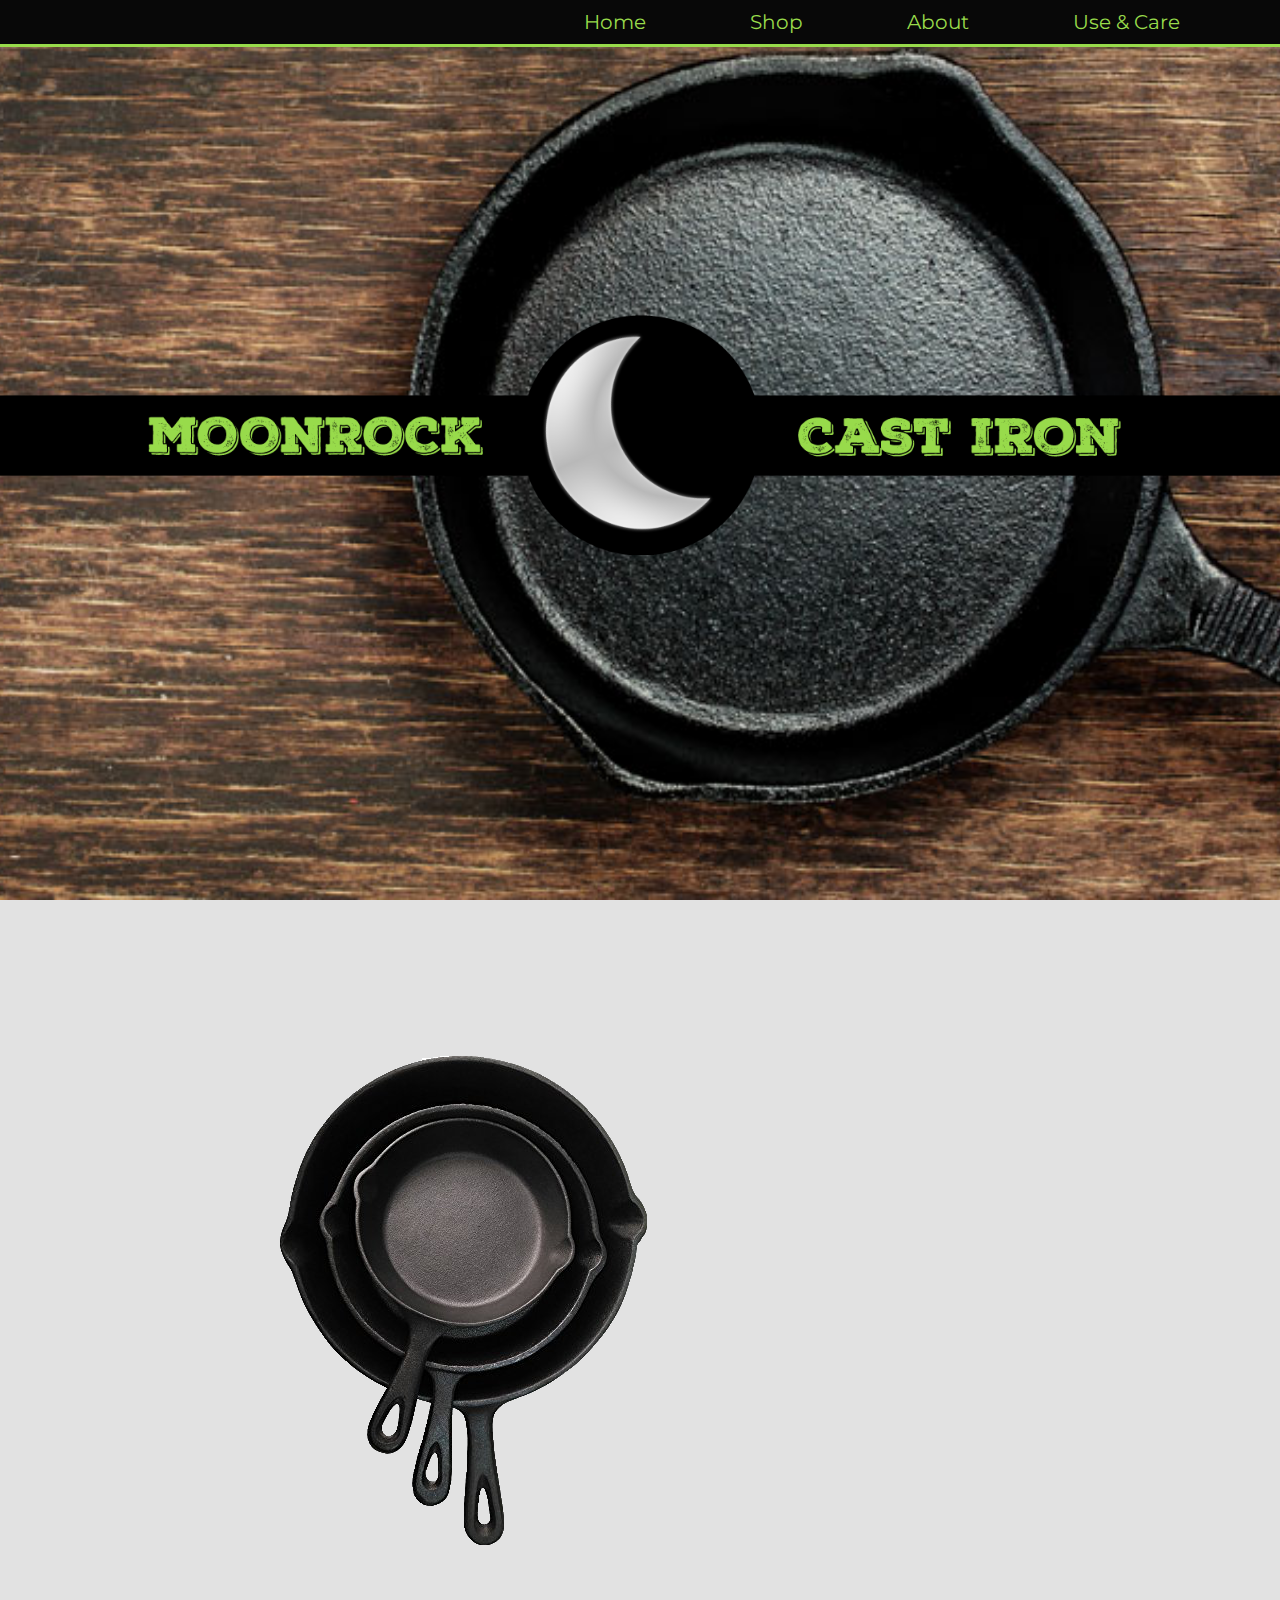
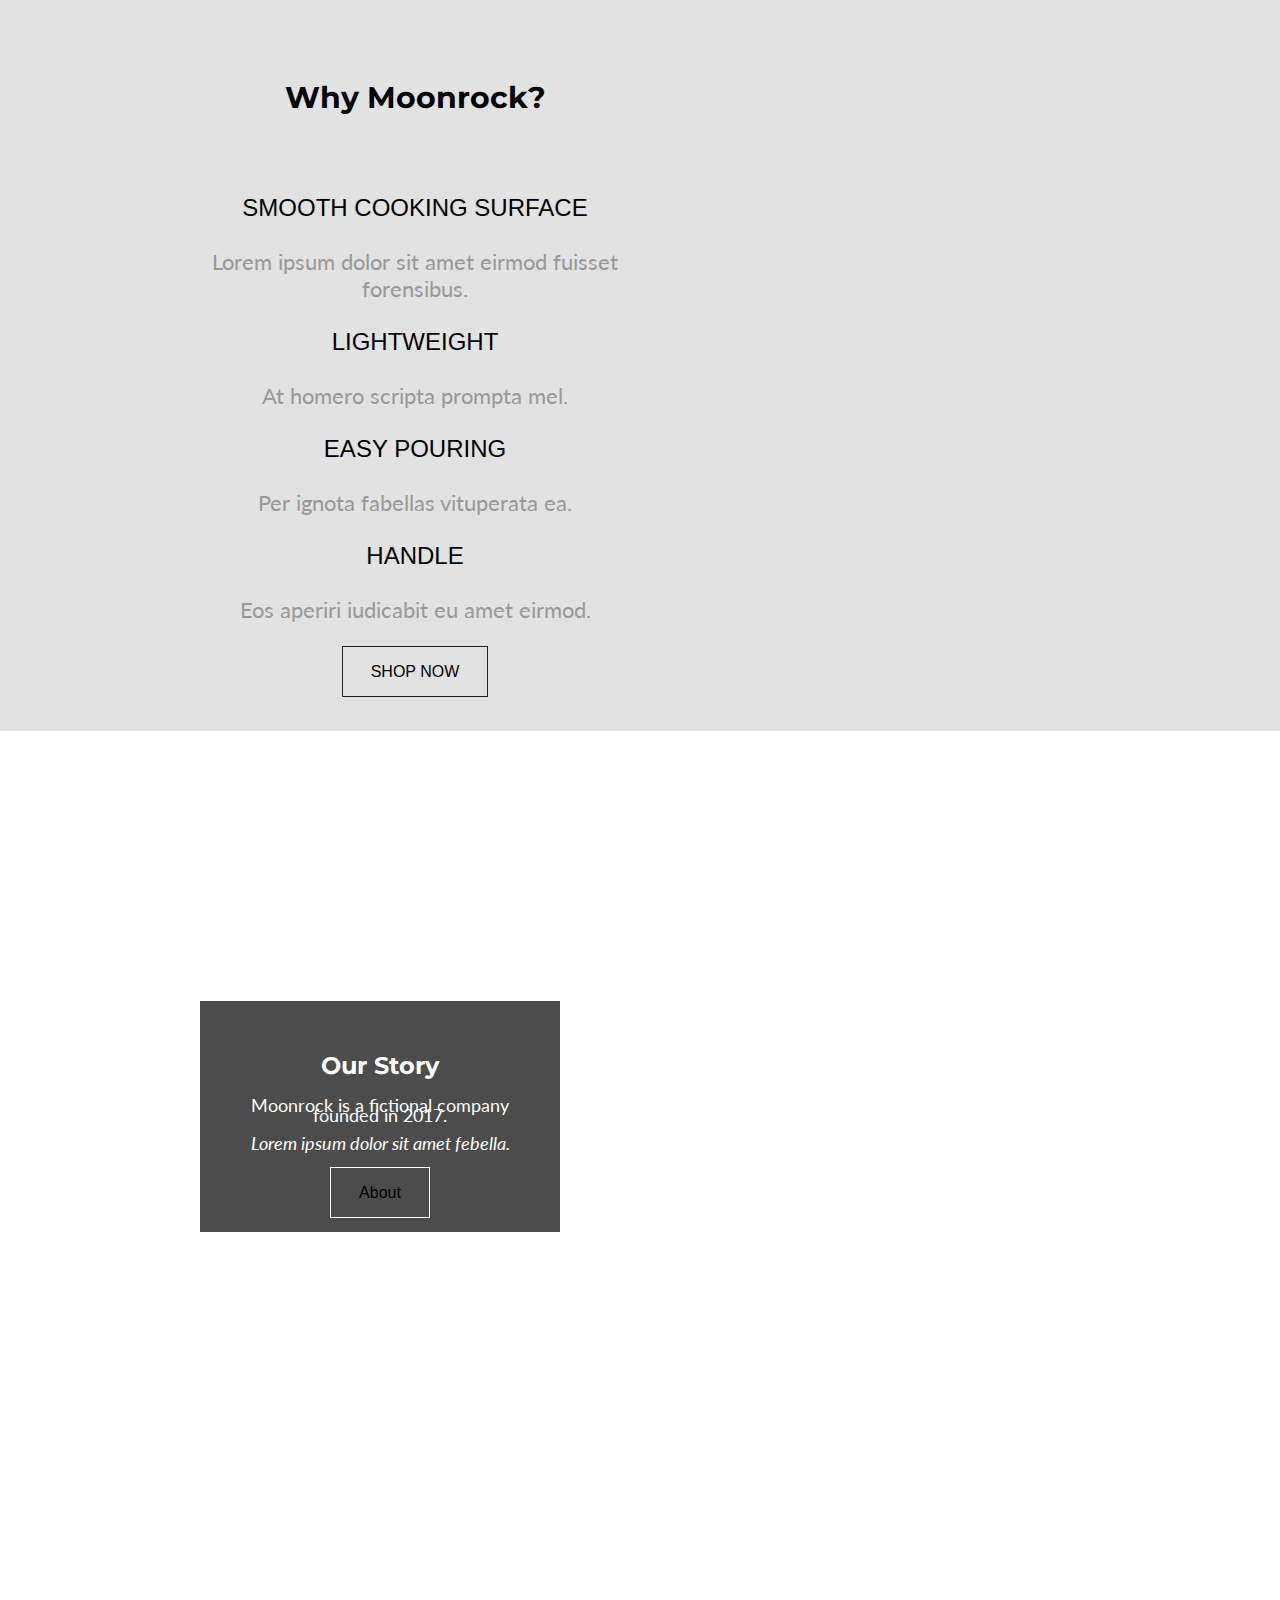
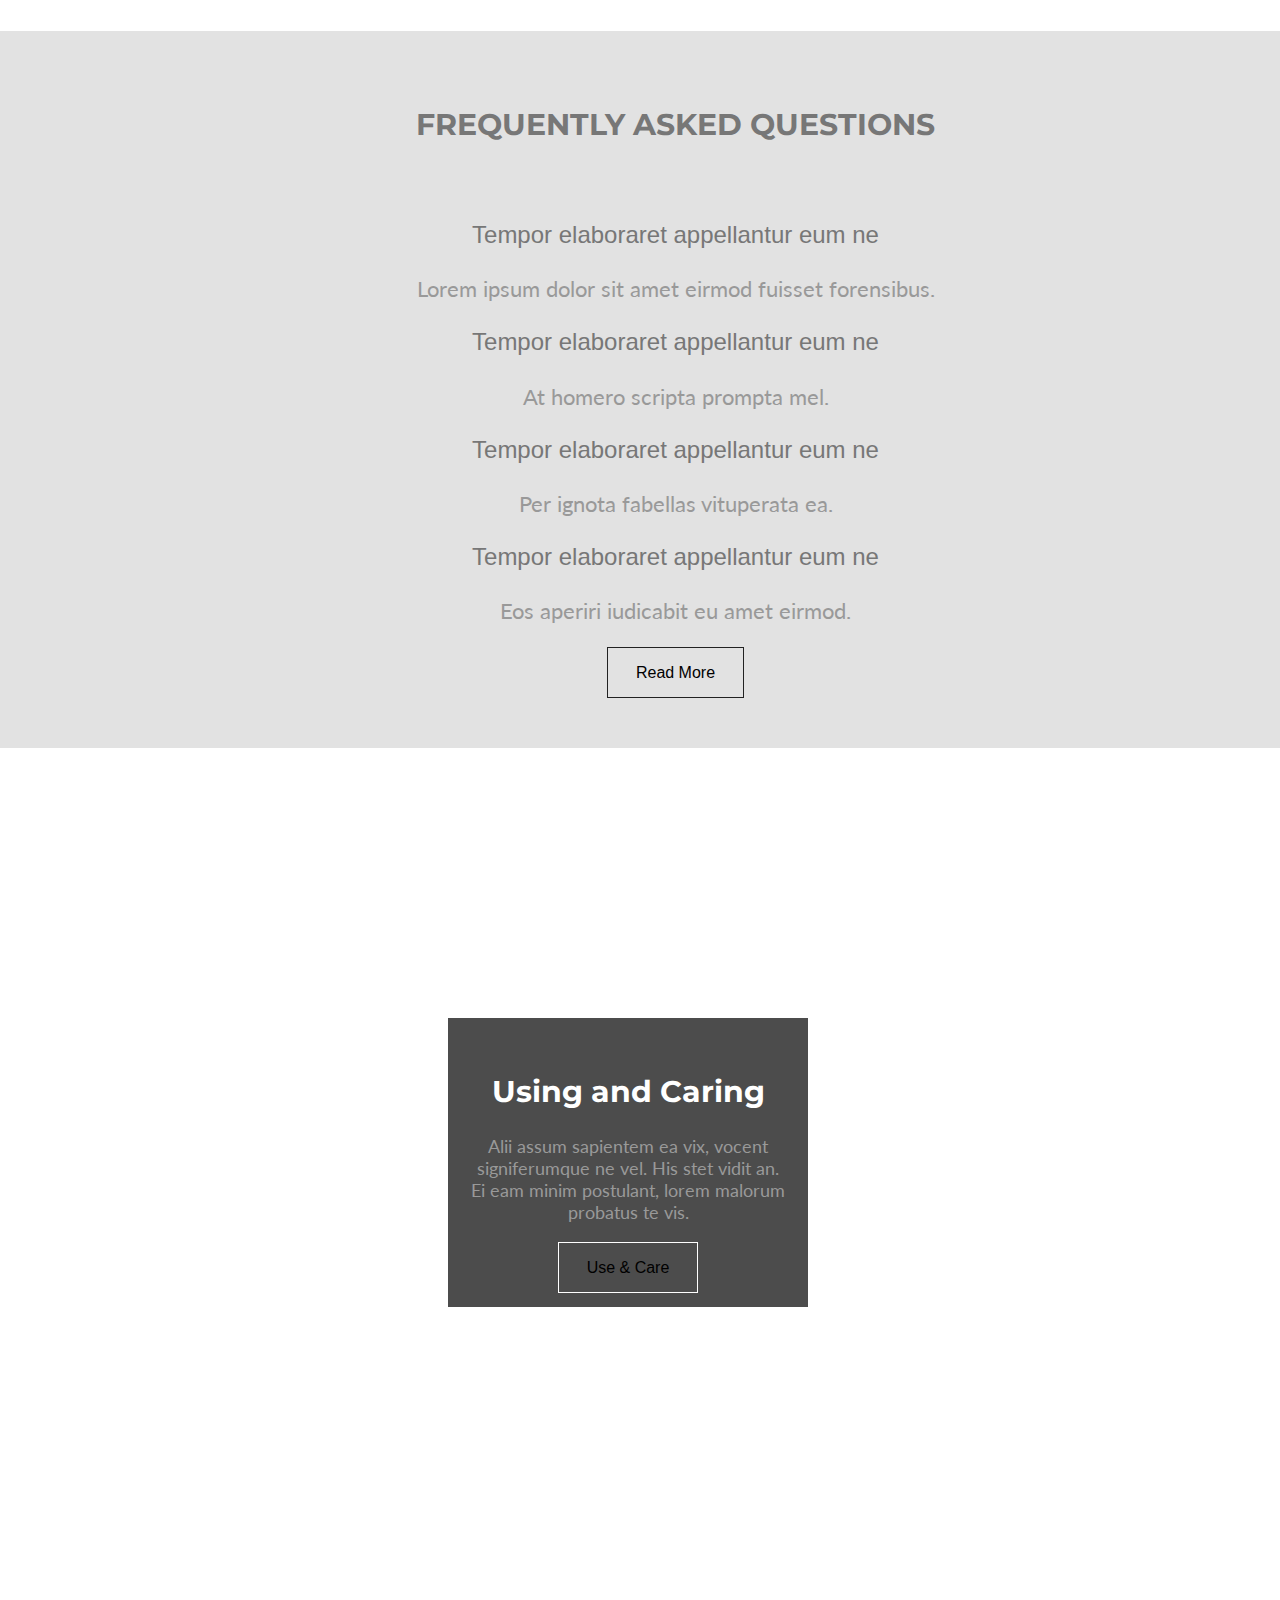
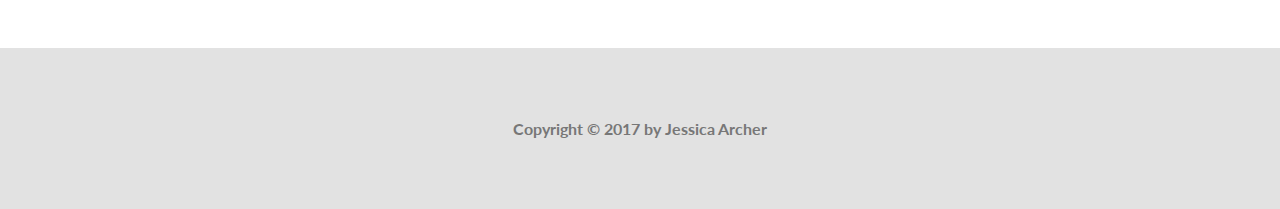
<file: index.html>
<!DOCTYPE html>
<html>
<head>
<meta name="viewport" content="width=device-width, initial-scale=1">
<link rel="stylesheet" type="text/css" href="css/parallax.css">
<link rel="stylesheet" type="text/css" href="css/main.css">

</head>
<body>

<header>
  <div id="nav">
    <nav class="fixed-nav-bar">
      <ul class="nav">
        <li><a href="index.html">Home</a></li>
          <li><a href="shop.html">Shop</a></li>
          <li><a href="about.html">About</a></li>
          <li><a href="care.html">Use & Care</a></li>
      </ul>
    </nav>
  </div>
</header>

<section id="top"></section>

<div class="bgimg-1">
  <div class="caption">
    <img class="logo" src="img/MRlogo.png" alt="Moonrock Cast Iron">
  </div>
</div>

<section id="about">
  <div class="left-column">
    <img src="img/set.png">
  </div>
  <div class="right-column">
  <h2>Why Moonrock?</h2>
  <p>&nbsp;</p>
  <content>
  <h5>SMOOTH COOKING SURFACE</h5>
    <p>Lorem ipsum dolor sit amet eirmod fuisset forensibus.</p>
    <h5>LIGHTWEIGHT</h5>
    <p> At homero scripta prompta mel.</p>
    <h5>EASY POURING</h5>
    <p>Per ignota fabellas vituperata ea. </p>
    <h5>HANDLE</h5>
    <p>Eos aperiri iudicabit eu amet eirmod.</p><br>
    <a class="button" href="shop.html">SHOP NOW</a>
  </content>
  </div>
</section>

<div class="bgimg-2">
  <div class="row">
  <div class="left-column">
    <h2>Our Story</h2>
    <p>Moonrock is a fictional company founded in 2017.</p>
    <p style="font-style: italic">Lorem ipsum dolor sit amet febella.</p><br>
    <a class="button" href="about.html">About</a>
  </div>
</div>
</div>

<section id="faq">
  <div class="center-column">
  <h2>FREQUENTLY ASKED QUESTIONS</h2>
  <p>&nbsp;</p>
  <content>
  <h5>Tempor elaboraret appellantur eum ne</h5>
    <p>Lorem ipsum dolor sit amet eirmod fuisset forensibus.</p>
    <h5>Tempor elaboraret appellantur eum ne</h5>
    <p> At homero scripta prompta mel.</p>
    <h5>Tempor elaboraret appellantur eum ne</h5>
    <p>Per ignota fabellas vituperata ea. </p>
    <h5>Tempor elaboraret appellantur eum ne</h5>
    <p>Eos aperiri iudicabit eu amet eirmod.</p><br>
    <a class="button" href="faq.html">Read More</a>
  </content>
  </div>
 <p>
</p>
</section>

<div class="bgimg-3">
  <div class="row">
  <div class="center-column">
    <h2>Using and Caring</h2>
    <p>Alii assum sapientem ea vix, vocent signiferumque ne vel. His stet vidit an. Ei eam minim postulant, lorem malorum probatus te vis.</p><br>
    <a class="button" href="care.html">Use & Care</a>
  </div>
</div>
</div>


<section id="footer"><h4>Copyright &copy; 2017 by Jessica Archer</h4></section>



</body>
</html>
</file>
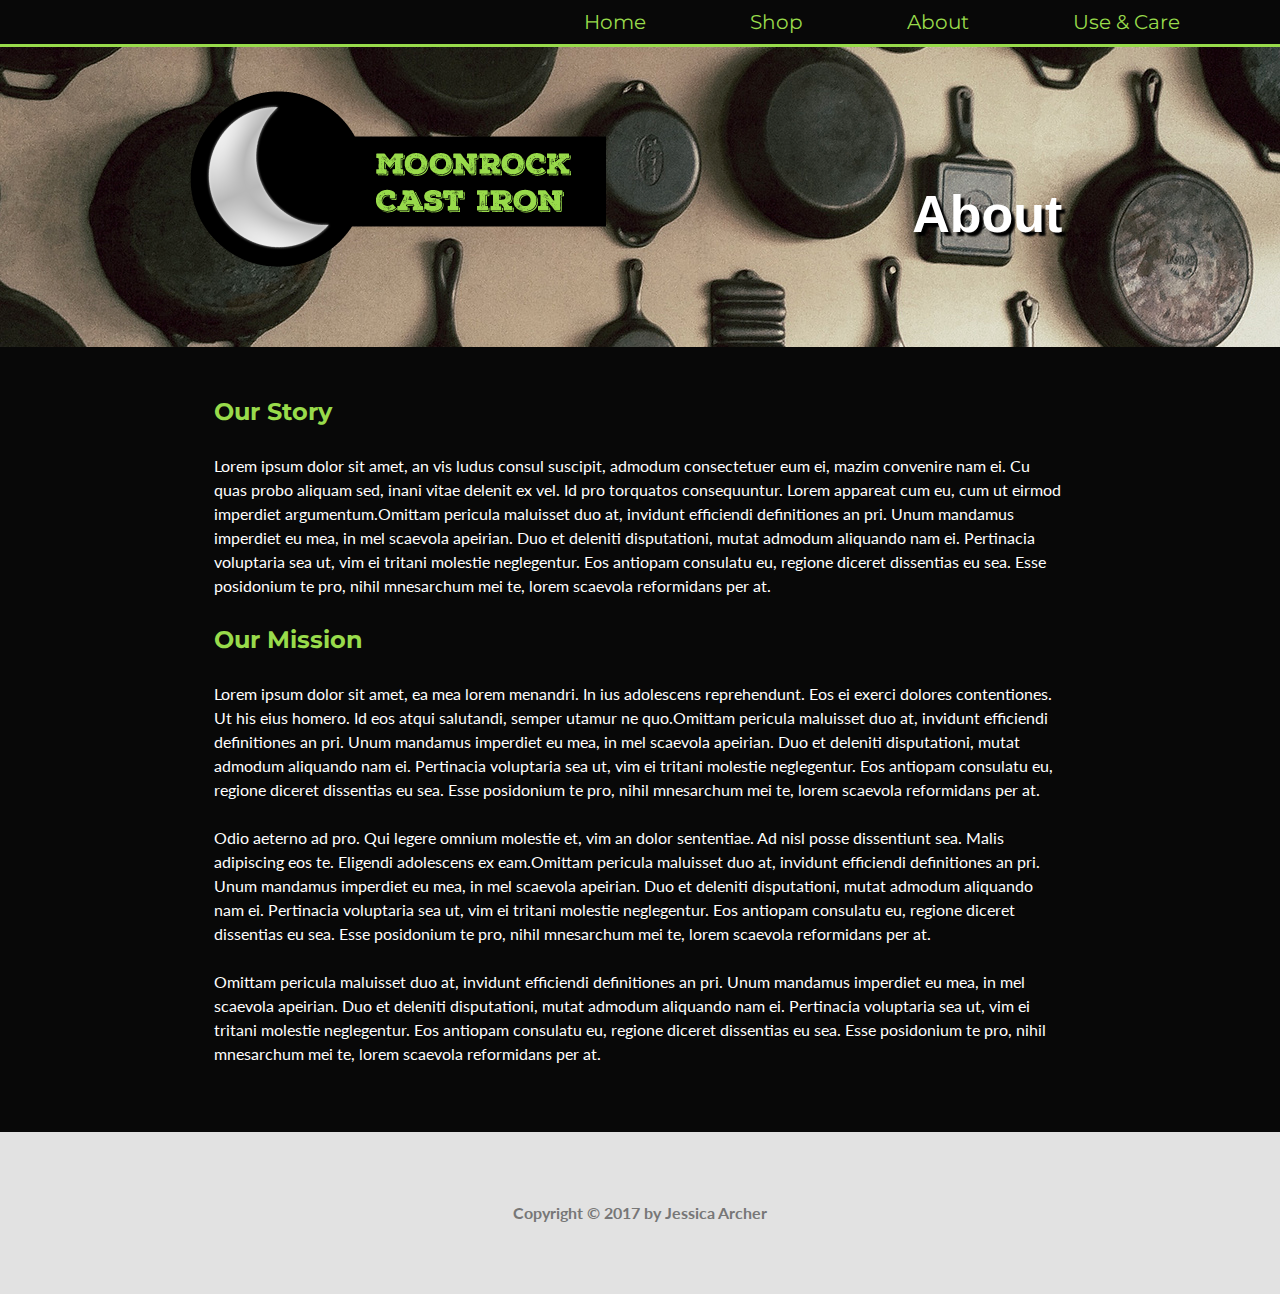
<file: about.html>
<!doctype html>
<html lang="en">
<head>
<meta charset="utf-8">


<meta name="viewport" content="width=device-width, initial-scale=1.0">
<link rel="stylesheet" type="text/css" href="css/main.css">
<link href="https://fonts.googleapis.com/css?family=Artifika" rel="stylesheet">
<title>Moon Rock Cast Iron</title>


</head>

<body>	
		<nav class="fixed-nav-bar">
			 <ul class="nav">
	       	 <li><a href="index.html">Home</a></li>
	          <li><a href="shop.html">Shop</a></li>
          	<li><a href="about.html">About</a></li>
	          <li><a href="care.html">Use & Care</a></li>
	      	</ul>
		</nav>

	<div class="pageBanner">
		<div class="row">
			<div class="smLogo">
			<img src="img/MRlogosm.png">
				
			</div>
			<div class="pageTitle">
				<h1>About<h1>
			</div>
			
		</div>
		
	</div>
<section id="subPage">
  <div class="content">
  <h3>Our Story</h3>
  <p>Lorem ipsum dolor sit amet, an vis ludus consul suscipit, admodum consectetuer eum ei, mazim convenire nam ei. Cu quas probo aliquam sed, inani vitae delenit ex vel. Id pro torquatos consequuntur. Lorem appareat cum eu, cum ut eirmod imperdiet argumentum.Omittam pericula maluisset duo at, invidunt efficiendi definitiones an pri. Unum mandamus imperdiet eu mea, in mel scaevola apeirian. Duo et deleniti disputationi, mutat admodum aliquando nam ei. Pertinacia voluptaria sea ut, vim ei tritani molestie neglegentur. Eos antiopam consulatu eu, regione diceret dissentias eu sea. Esse posidonium te pro, nihil mnesarchum mei te, lorem scaevola reformidans per at.</p>
		<h3>Our Mission</h3>
		<p>Lorem ipsum dolor sit amet, ea mea lorem menandri. In ius adolescens reprehendunt. Eos ei exerci dolores contentiones. Ut his eius homero. Id eos atqui salutandi, semper utamur ne quo.Omittam pericula maluisset duo at, invidunt efficiendi definitiones an pri. Unum mandamus imperdiet eu mea, in mel scaevola apeirian. Duo et deleniti disputationi, mutat admodum aliquando nam ei. Pertinacia voluptaria sea ut, vim ei tritani molestie neglegentur. Eos antiopam consulatu eu, regione diceret dissentias eu sea. Esse posidonium te pro, nihil mnesarchum mei te, lorem scaevola reformidans per at.<br><br>
		Odio aeterno ad pro. Qui legere omnium molestie et, vim an dolor sententiae. Ad nisl posse dissentiunt sea. Malis adipiscing eos te. Eligendi adolescens ex eam.Omittam pericula maluisset duo at, invidunt efficiendi definitiones an pri. Unum mandamus imperdiet eu mea, in mel scaevola apeirian. Duo et deleniti disputationi, mutat admodum aliquando nam ei. Pertinacia voluptaria sea ut, vim ei tritani molestie neglegentur. Eos antiopam consulatu eu, regione diceret dissentias eu sea. Esse posidonium te pro, nihil mnesarchum mei te, lorem scaevola reformidans per at.<br><br>
		Omittam pericula maluisset duo at, invidunt efficiendi definitiones an pri. Unum mandamus imperdiet eu mea, in mel scaevola apeirian. Duo et deleniti disputationi, mutat admodum aliquando nam ei. Pertinacia voluptaria sea ut, vim ei tritani molestie neglegentur. Eos antiopam consulatu eu, regione diceret dissentias eu sea. Esse posidonium te pro, nihil mnesarchum mei te, lorem scaevola reformidans per at.</p>
   
  </div>
 <p>
</p>
</section>
	
	
	<div id="footer">
			<h4>Copyright &copy; 2017 by Jessica Archer</h4>
	</div>



</body>
</html>
</file>
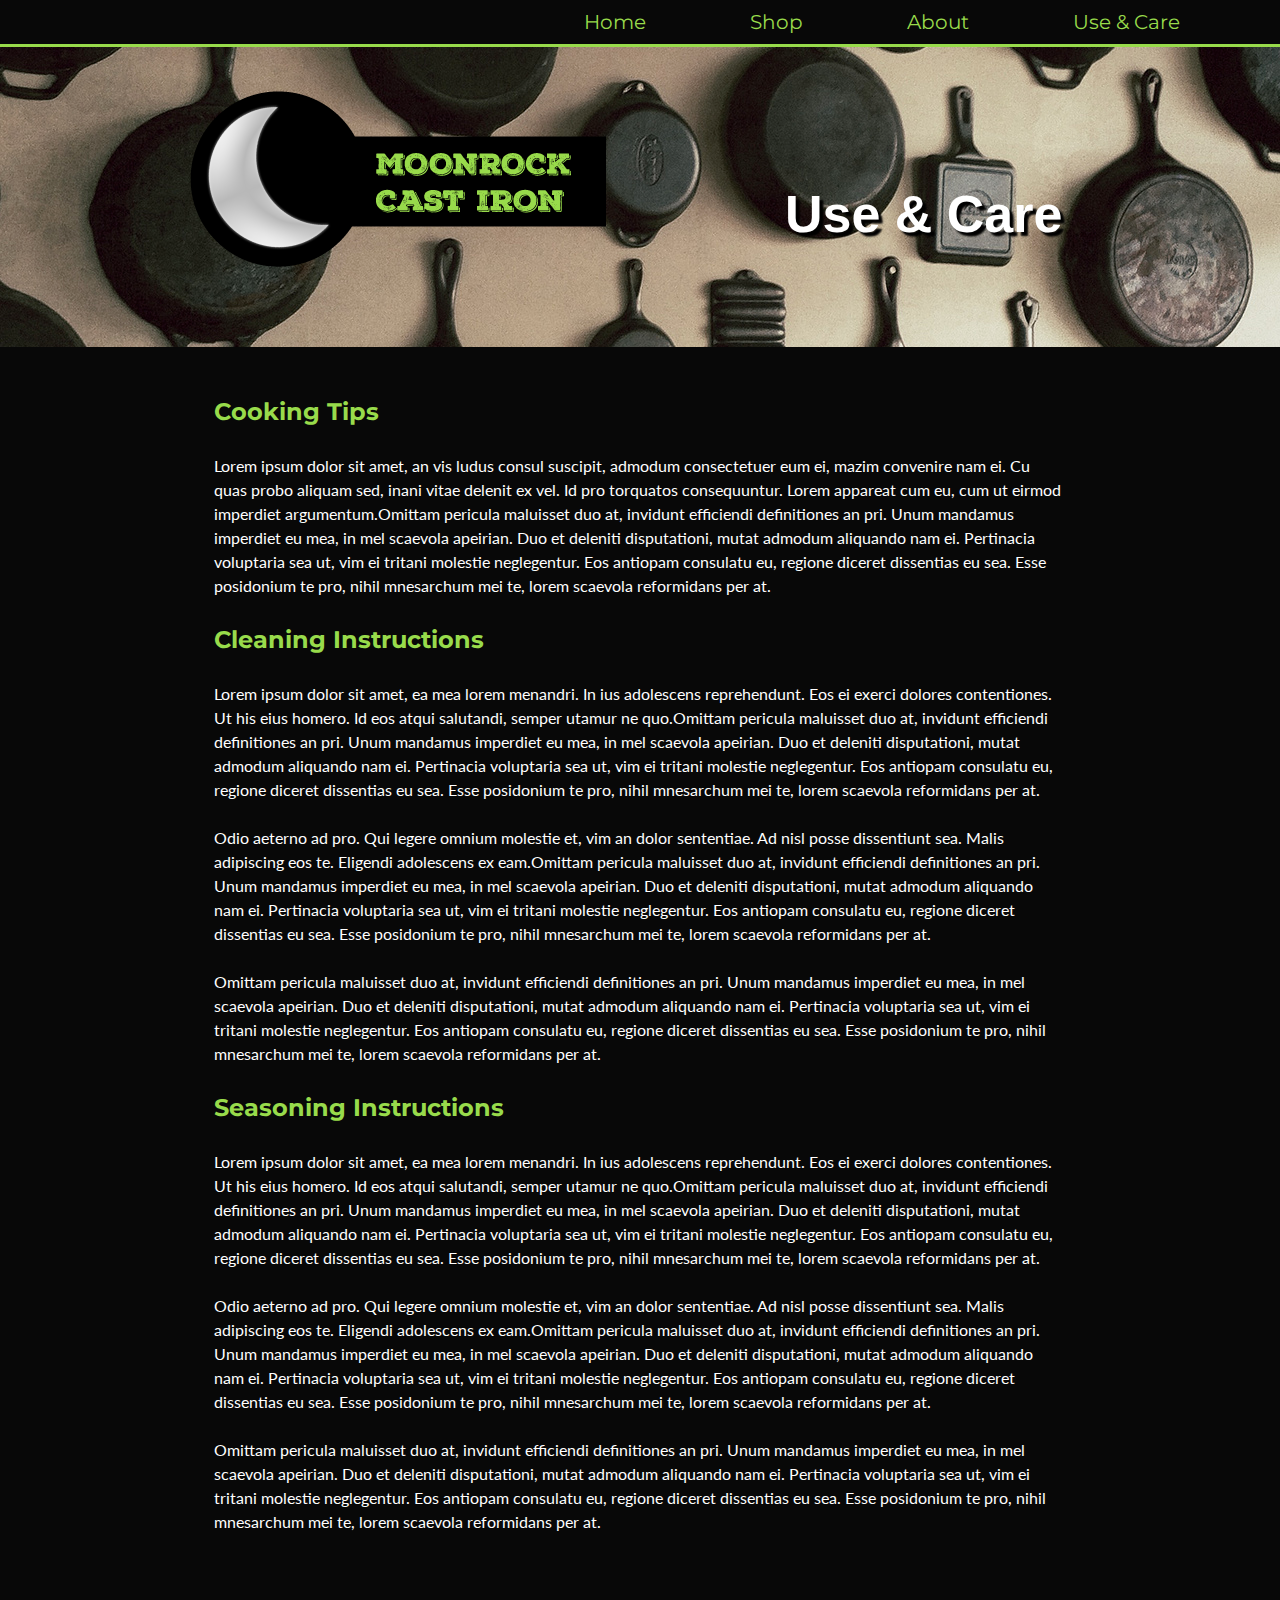
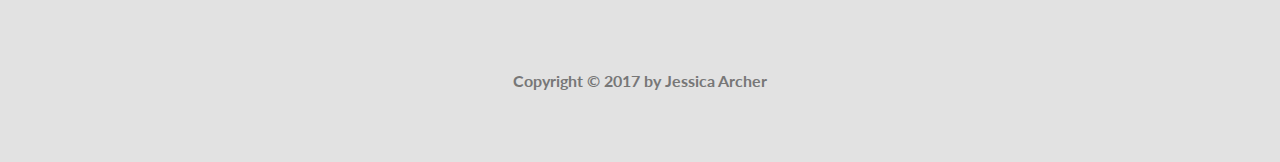
<file: care.html>
<!doctype html>
<html lang="en">
<head>
<meta charset="utf-8">


<meta name="viewport" content="width=device-width, initial-scale=1.0">
<link rel="stylesheet" type="text/css" href="css/main.css">
<link href="https://fonts.googleapis.com/css?family=Artifika" rel="stylesheet">
<title>Moon Rock Cast Iron</title>


</head>

<body>	
		<nav class="fixed-nav-bar">
			 <ul class="nav">
	       	 <li><a href="index.html">Home</a></li>
	          <li><a href="shop.html">Shop</a></li>
          	<li><a href="about.html">About</a></li>
	          <li><a href="care.html">Use & Care</a></li>
	      	</ul>
		</nav>

	<div class="pageBanner">
		<div class="row">
			<div class="smLogo">
			<img src="img/MRlogosm.png">
				
			</div>
			<div class="pageTitle">
				<h1>Use & Care<h1>
			</div>
			
		</div>
		
	</div>
<section id="subPage">
  <div class="content">
  <h3>Cooking Tips</h3>
  <p>Lorem ipsum dolor sit amet, an vis ludus consul suscipit, admodum consectetuer eum ei, mazim convenire nam ei. Cu quas probo aliquam sed, inani vitae delenit ex vel. Id pro torquatos consequuntur. Lorem appareat cum eu, cum ut eirmod imperdiet argumentum.Omittam pericula maluisset duo at, invidunt efficiendi definitiones an pri. Unum mandamus imperdiet eu mea, in mel scaevola apeirian. Duo et deleniti disputationi, mutat admodum aliquando nam ei. Pertinacia voluptaria sea ut, vim ei tritani molestie neglegentur. Eos antiopam consulatu eu, regione diceret dissentias eu sea. Esse posidonium te pro, nihil mnesarchum mei te, lorem scaevola reformidans per at.</p>
	
	<h3>Cleaning Instructions</h3>
		<p>Lorem ipsum dolor sit amet, ea mea lorem menandri. In ius adolescens reprehendunt. Eos ei exerci dolores contentiones. Ut his eius homero. Id eos atqui salutandi, semper utamur ne quo.Omittam pericula maluisset duo at, invidunt efficiendi definitiones an pri. Unum mandamus imperdiet eu mea, in mel scaevola apeirian. Duo et deleniti disputationi, mutat admodum aliquando nam ei. Pertinacia voluptaria sea ut, vim ei tritani molestie neglegentur. Eos antiopam consulatu eu, regione diceret dissentias eu sea. Esse posidonium te pro, nihil mnesarchum mei te, lorem scaevola reformidans per at.<br><br>
		Odio aeterno ad pro. Qui legere omnium molestie et, vim an dolor sententiae. Ad nisl posse dissentiunt sea. Malis adipiscing eos te. Eligendi adolescens ex eam.Omittam pericula maluisset duo at, invidunt efficiendi definitiones an pri. Unum mandamus imperdiet eu mea, in mel scaevola apeirian. Duo et deleniti disputationi, mutat admodum aliquando nam ei. Pertinacia voluptaria sea ut, vim ei tritani molestie neglegentur. Eos antiopam consulatu eu, regione diceret dissentias eu sea. Esse posidonium te pro, nihil mnesarchum mei te, lorem scaevola reformidans per at.<br><br>
		Omittam pericula maluisset duo at, invidunt efficiendi definitiones an pri. Unum mandamus imperdiet eu mea, in mel scaevola apeirian. Duo et deleniti disputationi, mutat admodum aliquando nam ei. Pertinacia voluptaria sea ut, vim ei tritani molestie neglegentur. Eos antiopam consulatu eu, regione diceret dissentias eu sea. Esse posidonium te pro, nihil mnesarchum mei te, lorem scaevola reformidans per at.</p>
    	
    	<h3>Seasoning Instructions</h3>
		<p>Lorem ipsum dolor sit amet, ea mea lorem menandri. In ius adolescens reprehendunt. Eos ei exerci dolores contentiones. Ut his eius homero. Id eos atqui salutandi, semper utamur ne quo.Omittam pericula maluisset duo at, invidunt efficiendi definitiones an pri. Unum mandamus imperdiet eu mea, in mel scaevola apeirian. Duo et deleniti disputationi, mutat admodum aliquando nam ei. Pertinacia voluptaria sea ut, vim ei tritani molestie neglegentur. Eos antiopam consulatu eu, regione diceret dissentias eu sea. Esse posidonium te pro, nihil mnesarchum mei te, lorem scaevola reformidans per at.<br><br>
		Odio aeterno ad pro. Qui legere omnium molestie et, vim an dolor sententiae. Ad nisl posse dissentiunt sea. Malis adipiscing eos te. Eligendi adolescens ex eam.Omittam pericula maluisset duo at, invidunt efficiendi definitiones an pri. Unum mandamus imperdiet eu mea, in mel scaevola apeirian. Duo et deleniti disputationi, mutat admodum aliquando nam ei. Pertinacia voluptaria sea ut, vim ei tritani molestie neglegentur. Eos antiopam consulatu eu, regione diceret dissentias eu sea. Esse posidonium te pro, nihil mnesarchum mei te, lorem scaevola reformidans per at.<br><br>
		Omittam pericula maluisset duo at, invidunt efficiendi definitiones an pri. Unum mandamus imperdiet eu mea, in mel scaevola apeirian. Duo et deleniti disputationi, mutat admodum aliquando nam ei. Pertinacia voluptaria sea ut, vim ei tritani molestie neglegentur. Eos antiopam consulatu eu, regione diceret dissentias eu sea. Esse posidonium te pro, nihil mnesarchum mei te, lorem scaevola reformidans per at.</p>

  </div>
 <p>
</p>
</section>
	
	
	<div id="footer">
			<h4>Copyright &copy; 2017 by Jessica Archer</h4>
	</div>



</body>
</html>
</file>
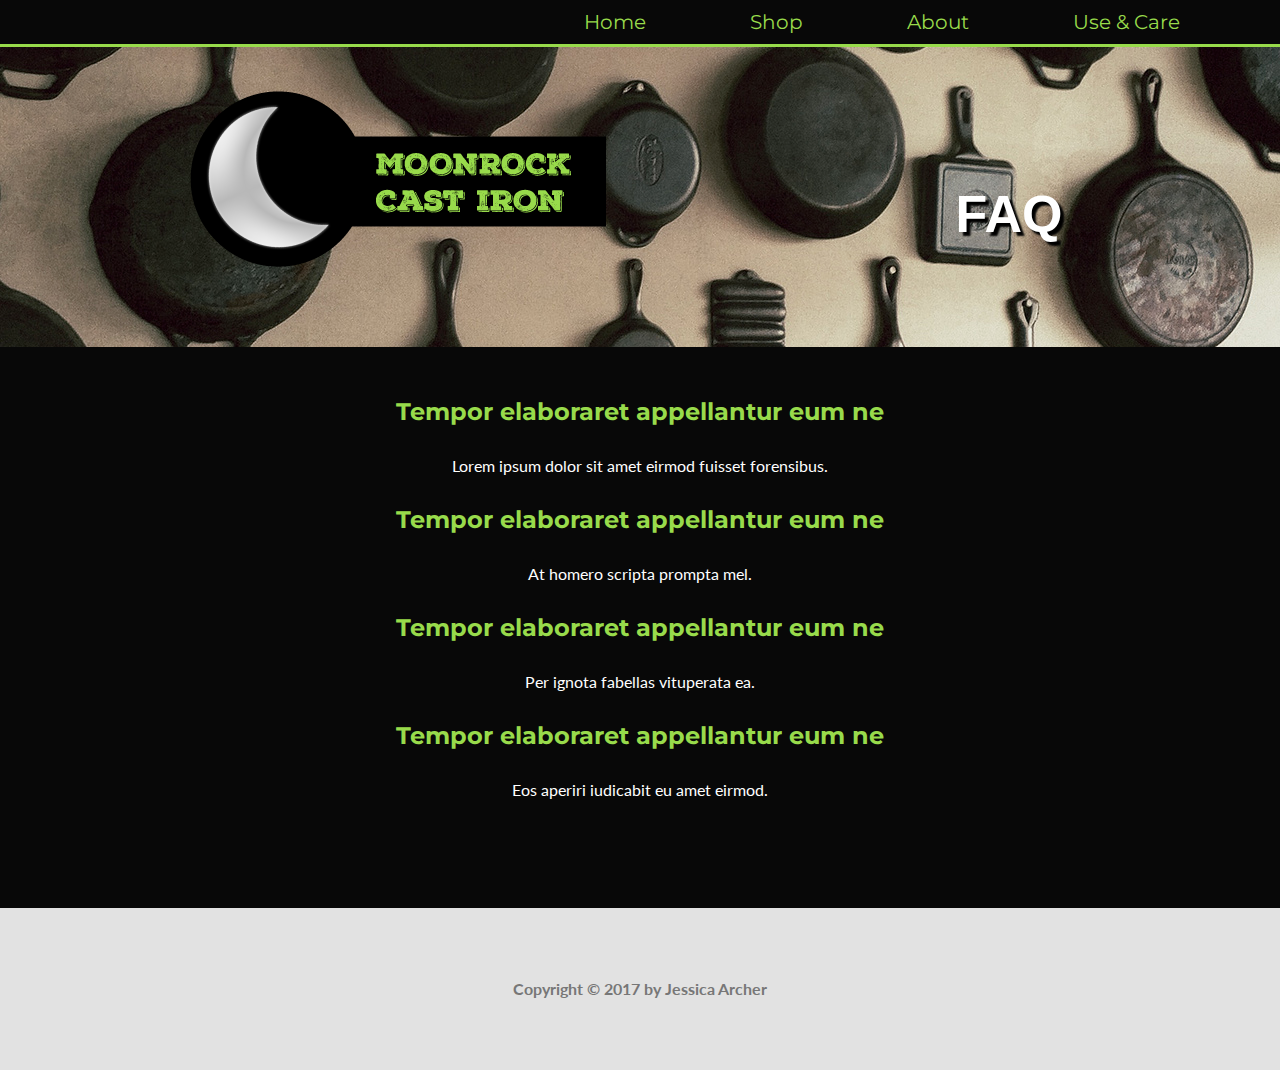
<file: faq.html>
<!doctype html>
<html lang="en">
<head>
<meta charset="utf-8">


<meta name="viewport" content="width=device-width, initial-scale=1.0">
<link rel="stylesheet" type="text/css" href="css/main.css">
<link href="https://fonts.googleapis.com/css?family=Artifika" rel="stylesheet">
<title>Moon Rock Cast Iron</title>


</head>

<body>	
		<nav class="fixed-nav-bar">
			 <ul class="nav">
	       	 <li><a href="index.html">Home</a></li>
	          <li><a href="shop.html">Shop</a></li>
         	 <li><a href="about.html">About</a></li>
	          <li><a href="care.html">Use & Care</a></li>
	      	</ul>
		</nav>

	<div class="pageBanner">
		<div class="row">
			<div class="smLogo">
			<img src="img/MRlogosm.png">
				
			</div>
			<div class="pageTitle">
				<h1>FAQ<h1>
			</div>
			
		</div>
		
	</div>
<section id="subPage">
  <div class="content" style="text-align: center;">
  <h3>Tempor elaboraret appellantur eum ne</h3>
    <p>Lorem ipsum dolor sit amet eirmod fuisset forensibus.</p>
    <h3>Tempor elaboraret appellantur eum ne</h3>
    <p> At homero scripta prompta mel.</p>
    <h3>Tempor elaboraret appellantur eum ne</h3>
    <p>Per ignota fabellas vituperata ea. </p>
    <h3>Tempor elaboraret appellantur eum ne</h3>
    <p>Eos aperiri iudicabit eu amet eirmod.</p><br>
  </div>
 <p>
</p>
</section>
	
	
	<div id="footer">
			<h4>Copyright &copy; 2017 by Jessica Archer</h4>
	</div>



</body>
</html>
</file>
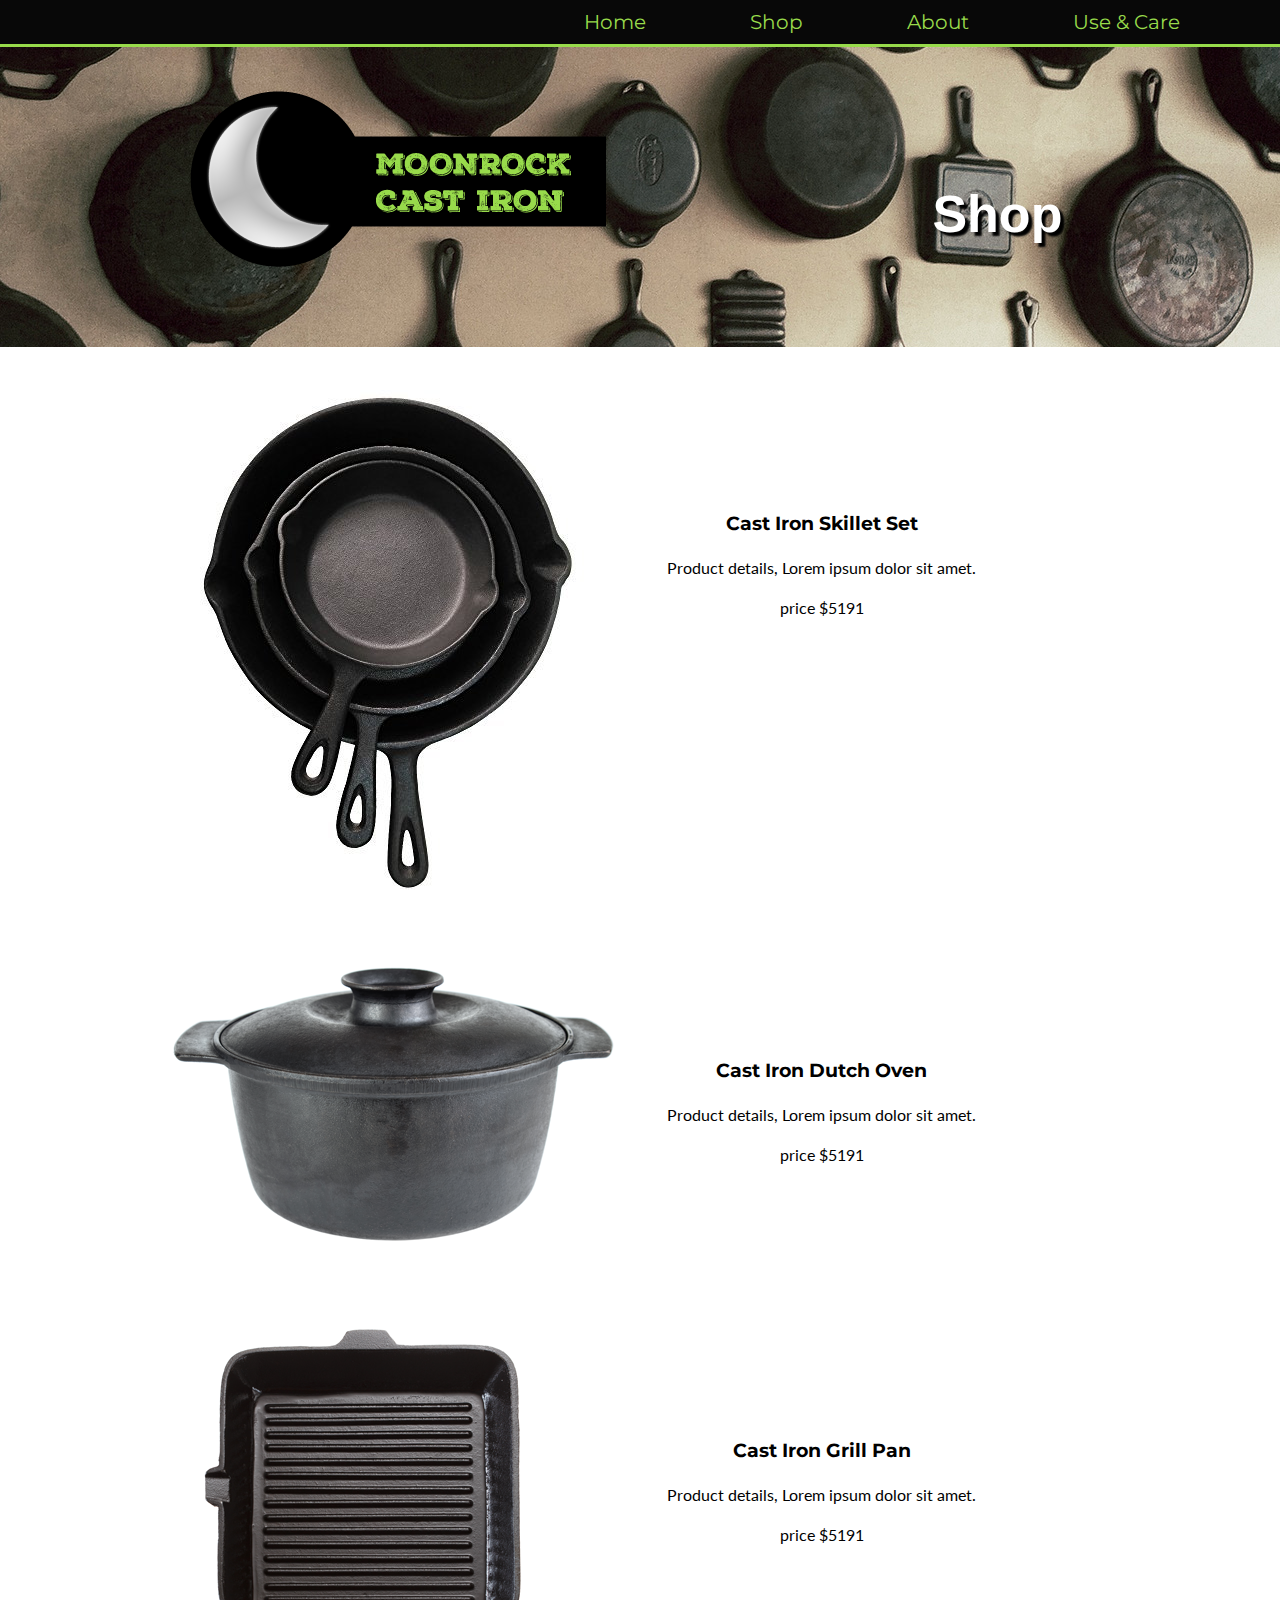
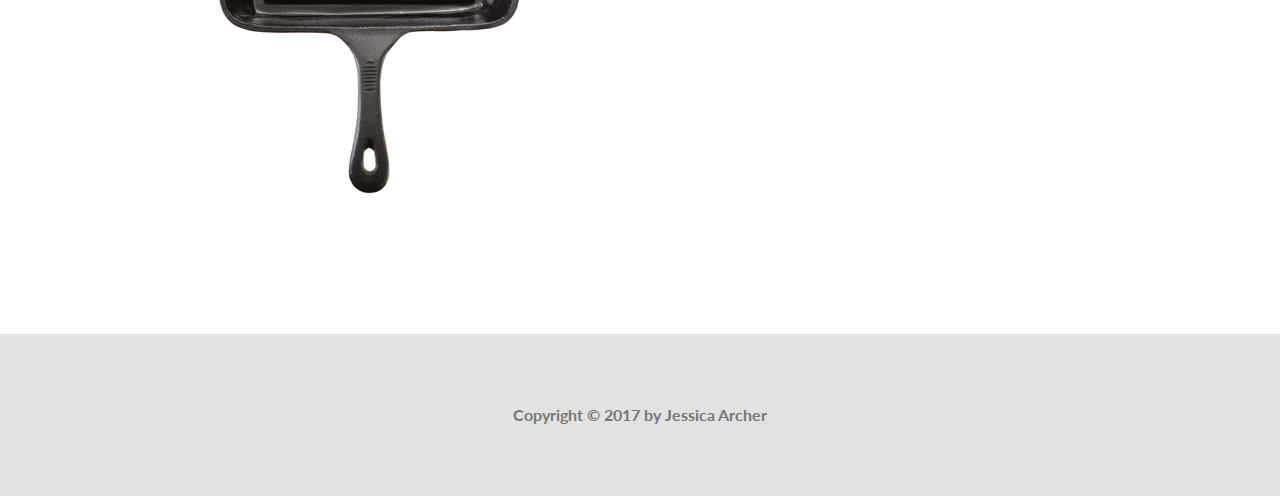
<file: shop.html>
<!doctype html>
<html lang="en">
<head>
<meta charset="utf-8">


<meta name="viewport" content="width=device-width, initial-scale=1.0">
<link rel="stylesheet" type="text/css" href="css/main.css">
<link href="https://fonts.googleapis.com/css?family=Artifika" rel="stylesheet">
<title>Moon Rock Cast Iron</title>


</head>

<body>	
		<nav class="fixed-nav-bar">
			 <ul class="nav">
	       	 <li><a href="index.html">Home</a></li>
	          <li><a href="shop.html">Shop</a></li>
          		<li><a href="about.html">About</a></li>
	          <li><a href="care.html">Use & Care</a></li>
	      	</ul>
		</nav>

	<div class="pageBanner">
		<div class="row">
			<div class="smLogo">
			<img src="img/MRlogosm.png">
				
			</div>
			<div class="pageTitle">
				<h1>Shop<h1>
			</div>
			
		</div>
		
	</div>
<section id="subPage-shop">
  <div class="contentLeft">
  <img src="img/set.jpg">
  
  <content id="right">
  	<h3 style="text-align: center">Cast Iron Skillet Set</h3>
  <p>Product details, Lorem ipsum dolor sit amet.</p>
		<p style="text-align: center;">price $5191<br><br>
		
		</p>
    	
    	
  </content>
  </div>
<div class="contentLeft">
  <img src="img/dutch.png">
  
  <content id="right">
  	<h3 style="text-align: center">Cast Iron Dutch Oven</h3>
  <p>Product details, Lorem ipsum dolor sit amet.</p>
		<p style="text-align: center;">price $5191<br><br>
		</p>
    	
    	
  </content>
  </div>

  <div class="contentLeft">
  <img id="grill" src="img/grill.png">
  <content id="right">
  	<h3 style="text-align: center">Cast Iron Grill Pan</h3>
  <p>Product details, Lorem ipsum dolor sit amet.</p>
		<p style="text-align: center;">price $5191<br><br>
		</p>	
  </content>
  </div>
</section>
	
	
	<div id="footer">
			<h4>Copyright &copy; 2017 by Jessica Archer</h4>
	</div>



</body>
</html>
</file>
<file: css/parallax.css>
body, html {
  height: 100%;
  margin: 0;
  font: 400 15px/1.8 "Lato", sans-serif;
  color: #777;
}

.bgimg-1, .bgimg-2, .bgimg-3 {
  position: relative;
  background-attachment: fixed;
  background-position: center;
  background-repeat: no-repeat;
  background-size: cover;

}
.bgimg-1 {
  background-image: url("../img/AdobeStock_78615230.jpg");
  min-height: 100%;
}

.bgimg-2 {
  background-image: url("../img/splash3.jpg");
  min-height: 100%;
}

.bgimg-3 {
  background-image: url("../img/splash2.jpg");
  min-height: 100%;
}

.caption {
  position: absolute;
  left: 0;
  top: 35%;
  width: 100%;
  text-align: center;
  color: #000;
}

.caption span.border {
  background-color: #111;
  color: #fff;
  padding: 18px;
  font-size: 25px;
  letter-spacing: 10px;
}

h3 {
  letter-spacing: 5px;
  text-transform: uppercase;
  font: 20px "Lato", sans-serif;
  color: #111;
}

/* Turn off parallax scrolling for tablets and phones */
@media only screen and (max-device-width: 1024px) {
    .bgimg-1, .bgimg-2, .bgimg-3 {
        background-attachment: scroll;
    }
}
</file>
<file: css/main.css>
@import url('https://fonts.googleapis.com/css?family=Lato|Montserrat');

body{
	font: 16px Arial, Helvetica, sans-serif;
 	 height: 100%;
 	 margin:0;
}

/****Structure****/
a:link{
	text-decoration: none;
	color: black;
}
.nav a:hover {
	text-decoration: underline;
	text-decoration-color: #BFC0C5;
}
a:visited{
  color: inherit;
}

.logo{
	max-width: 100%;

}
.nav{
	color: #98DB4B;
    list-style:none;
    margin:0;
    padding:0;
	text-align:right;
    z-index: 1;
    border-bottom-style: solid;
	border-color: #98DB4B;
	background-color: #080808;
	font-family: 'Montserrat', sans-serif;
	}
.nav li{
    display:inline;
	font-size: 20px;
}
.nav a{
    display:inline-block;
	padding: 10px 100px 10px 0px;
	color: #98DB4B;
}
.fixed-nav-bar {
  position: fixed;
  top: 0;
  left: 0;
  z-index: 9999;
  width: 100%;
  height: 50px;
}
h2{
	text-align: center;
	font-family: 'Montserrat', sans-serif;
}
h3{
	font-family: 'Montserrat', sans-serif;
}
p{
	font-family: 'Lato', sans-serif;
}

/**home page **/
#about{
	position:relative;
	color: black;
	background-color:#E2E2E2;
	text-align:center;
	padding:50px 80px;
	text-align: justify;
}
.left-column{
	margin-left: 200px;
 display: inline-block;
 
}
.right-column{
	display: inline-block;
	vertical-align: top;
	margin-left: 100px;
	text-align: center;
	max-width: 470px;
}

.right-column h2{
	font-size: 30px;
}
.right-column h5{
	font-size: 24px;
	font-weight: 400;
	line-height: 0;

}
.right-column p{
	font-size: 22px;
	color: #999999;
}
.button{
	margin-top: 2px;
}
a.button{
	padding: 1em 1.75em;
    background: none;
    border: 1px Solid #222;
    transition: all 0.3s ease-in-out;
}
a.button:hover{
	background: #98DB4B;
}

.bgimg-2 .left-column{
	color: white;
 width: 25%;
 position: relative;
 float: left;
 background: rgba(0,0,0,0.7);
 padding: 30px 20px;
 text-align: center;
}
.bgimg-2 .left-column p{
	font-size: 18px;
	line-height: 10px;
}
.bgimg-2 .row{
	width: 100%;
	position: absolute;
	top: 30%;
	margin: 0 auto;
}
.bgimg-2 a.button{
	border: 1px Solid white;

}
#faq{
	color: #777;
	background-color:#E2E2E2;
	text-align:center;
	padding:50px 80px;
	text-align: justify;
}

.center-column{
	display: inline-block;
	vertical-align: top;
	text-align: center;
	margin-left: 30%;
}

.center-column h2{
	font-size: 30px;
}
.center-column h5{
	font-size: 24px;
	font-weight: 400;
	line-height: 0;

}
.center-column p{
	font-size: 22px;
	color: #999999;
}

.bgimg-3 .center-column{
	color: white;
 width: 25%;
 position: relative;
 float: left;
 background: rgba(0,0,0,0.7);
 padding: 30px 20px;
 text-align: center;
 margin-left: 35%;
}
.bgimg-3 .center-column p{
	font-size: 18px;
	
}
.bgimg-3 .row{
	width: 100%;
	position: absolute;
	top: 30%;
	margin: 0 auto;
}
.bgimg-3 a.button{
	border: 1px Solid white;

}
#footer{
	color: #777;
	background-color:#E2E2E2;
	text-align:center;
	padding:50px 80px;
	text-align: center;
	font-family: 'Lato', sans-serif;
}



/**about page**/
.pageBanner{
	top: 47px;
	margin-bottom: 20px;
    position: relative;
    width: 100%;
    min-height: 300px;
	background: url("../img/headline2.jpg") center center;
}
.smLogo{
	padding-top: 2.5%;
	padding-left: 14%;
	display: inline-block;
}
.pageTitle{
	font-size: 26px;
	color: white;
	float: right;
	display: inline-block;
	padding-right: 17%;
	padding-top: 8%;
	text-shadow: 4px 4px 2px black;
}
.content{
	padding-left: 12%;
	padding-right: 12%;
}
.content h3{
	font-size: 24px;
	color: #98DB4B;
}
#subPage{
	line-height: 1.5;
	padding:50px 80px;
	background: #080808;
	color: white;
}

#subPage-shop{
	line-height: 1.5;
	padding:70px 80px;
	background: #fff;
}

.contentLeft{
	margin-bottom: 40px;
}

.contentLeft img{
	display: inline-block;
	padding-left: 5%;
}

#right{
	display: inline-block;
	float: right;
	padding-top: 9%;
	padding-right: 20%;

}
#grill{
	padding-left: 10%;
}
/**Contact***/
#contact{
 text-align: center;
}
.connect {
  background-color: white;
  text-align: center;
  padding: 1em 5em;
  color: #fff;
  text-transform: uppercase;
  font-family: "PT Sans", sans-serif;
  font-size: 1rem;
  cursor: pointer;
  border: 1px solid #fff;

}
.connect:hover {
  background-color: #BFC0C5;
  color: #000;
  text-decoration: none;
}


.connectlink{color:white;}
.connectlink:hover{
  text-decoration: underline;
  text-decoration-color: #BFC0C5;}

.line {
  border-bottom: 1px dotted rgba(0, 0, 0, 0.25);
  width: 71px;
  display: block;
  clear: both;
  margin: 20px auto;
}
</file>
